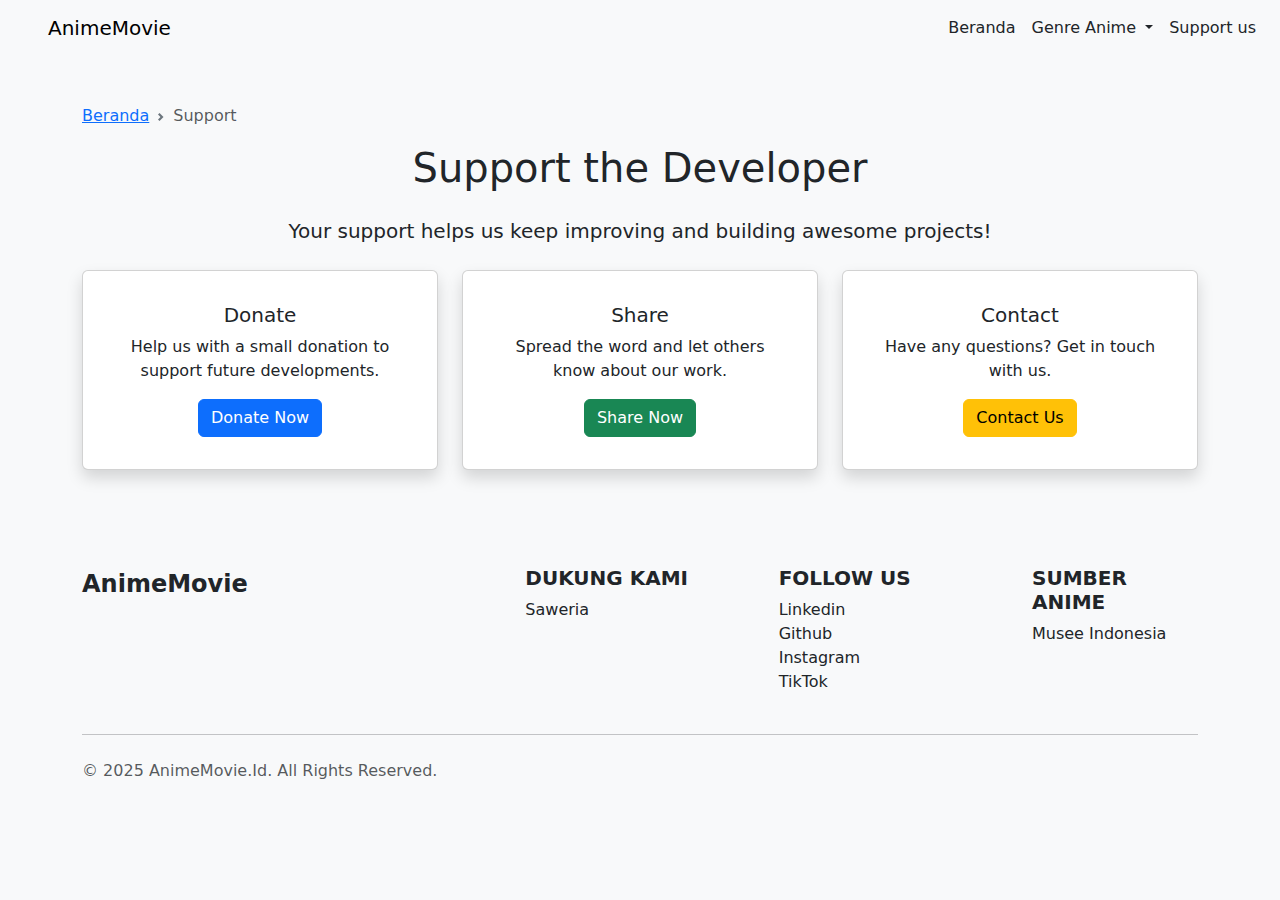
<file: support.html>
<!DOCTYPE html>
<html lang="en">
<head>
    <meta charset="UTF-8">
    <meta name="viewport" content="width=device-width, initial-scale=1">
    <title>Support Developer</title>
    <link href="https://cdn.jsdelivr.net/npm/bootstrap@5.3.0/dist/css/bootstrap.min.css" rel="stylesheet">
    <script src="https://cdn.jsdelivr.net/npm/bootstrap@5.3.0/dist/js/bootstrap.bundle.min.js"></script>
    <style>
        body {
            background-color: #f8f9fa;
        }
        .card {
            transition: transform 0.3s;
        }
        .card:hover {
            transform: scale(1.05);
        }
    </style>
</head>
<body>
     <!--Navbar start-->
     <nav class="navbar navbar-expand-lg bg-body-tertiary">
        <a class="navbar-brand ps-5" href="#"> 
          AnimeMovie
        </a>
       
        <button class="navbar-toggler" type="button" data-bs-toggle="offcanvas" data-bs-target="#navbarOffcanvasLg" aria-controls="navbarOffcanvasLg" aria-label="Toggle navigation">
          <span class="navbar-toggler-icon"></span>
        </button>
        <div class="offcanvas offcanvas-end" tabindex="-1" id="navbarOffcanvasLg" aria-labelledby="navbarOffcanvasLgLabel">
          <div class="offcanvas-header">
            <h5 class="offcanvas-title" id="offcanvasNavbarLabel">AnimeMovie</h5>
            <button type="button" class="btn-close" data-bs-dismiss="offcanvas" aria-label="Close"></button>
          </div>
          <div class="offcanvas-body">
            <ul class="navbar-nav justify-content-end flex-grow-1 pe-3">
              <li class="nav-item">
                <a class="nav-link active text-dark" aria-current="page" href="index.html">Beranda</a>
              </li>
              <li class="nav-item dropdown">
                <a class="nav-link dropdown-toggle text-dark" href="#" role="button" data-bs-toggle="dropdown" aria-expanded="false">
                  Genre Anime
                </a>
                <ul class="dropdown-menu">
                  <li><a class="dropdown-item" href="#">Action</a></li>
                  <li><a class="dropdown-item" href="#">Adventure</a></li>
                  <li><a class="dropdown-item" href="#">Comedy</a></li>
                  <li><a class="dropdown-item" href="#">Drama</a></li>
                  <li><a class="dropdown-item" href="#">Fantasy</a></li>
                  <li><a class="dropdown-item" href="#">Horror</a></li>
                  <li><a class="dropdown-item" href="#">Magic</a></li>
                  <li><a class="dropdown-item" href="#">Mystery</a></li>
                  <li><a class="dropdown-item" href="#">Romance</a></li>
                  <li><a class="dropdown-item" href="#">Sci-Fi</a></li>
                  <li><a class="dropdown-item" href="#">Slice of Life</a></li>
                  <li><a class="dropdown-item" href="#">Sports</a></li>
                </ul>
              </li>
              
            <li class="nav-item">
              <a class="nav-link text-dark" href="support.html">Support us</a>
            </li>
          </div>
        </div>
        </div>
      </nav>
      <!--Navbar end-->
    <div class="container text-center mt-5">
        <nav style="--bs-breadcrumb-divider: url(&#34;data:image/svg+xml,%3Csvg xmlns='http://www.w3.org/2000/svg' width='8' height='8'%3E%3Cpath d='M2.5 0L1 1.5 3.5 4 1 6.5 2.5 8l4-4-4-4z' fill='%236c757d'/%3E%3C/svg%3E&#34;);" aria-label="breadcrumb">
            <ol class="breadcrumb">
                <li class="breadcrumb-item"><a href="../index.html">Beranda</a></li>
              <li class="breadcrumb-item active" aria-current="page">Support</li>
            </ol>
          </nav>
        <h1 class="mb-4">Support the Developer</h1>
        <p class="lead">Your support helps us keep improving and building awesome projects!</p>
        
        <div class="row mt-4">
            <div class="col-md-4">
                <div class="card shadow p-3">
                    <div class="card-body">
                        <h5 class="card-title">Donate</h5>
                        <p class="card-text">Help us with a small donation to support future developments.</p>
                        <a href="#" class="btn btn-primary">Donate Now</a>
                    </div>
                </div>
            </div>
            <div class="col-md-4">
                <div class="card shadow p-3">
                    <div class="card-body">
                        <h5 class="card-title">Share</h5>
                        <p class="card-text">Spread the word and let others know about our work.</p>
                        <a href="#" class="btn btn-success">Share Now</a>
                    </div>
                </div>
            </div>
            <div class="col-md-4">
                <div class="card shadow p-3">
                    <div class="card-body">
                        <h5 class="card-title">Contact</h5>
                        <p class="card-text">Have any questions? Get in touch with us.</p>
                        <a href="#" class="btn btn-warning">Contact Us</a>
                    </div>
                </div>
            </div>
        </div>
    </div>

    <br><br>
    
    <!--footer start-->
    <footer class="bg-light text-dark py-5">
        <div class="container">
            <div class="row justify-content-between">
                <div class="col-md-4 mb-4">
                    <a href="#" class="d-flex align-items-center text-decoration-none text-dark">
                        <span class="fs-4 fw-semibold">AnimeMovie</span>
                    </a>
                </div>
                <div class="col-md-2">
                    <h5 class="text-uppercase fw-bold">Dukung kami</h5>
                    <ul class="list-unstyled">
                        <li><a href="https://flowbite.com/" class="text-dark text-decoration-none">Saweria</a></li>
                    </ul>
                </div>
                <div class="col-md-2">
                    <h5 class="text-uppercase fw-bold">Follow Us</h5>
                    <ul class="list-unstyled">
                        <li><a href="https://www.linkedin.com/in/farisiskandarhafidz/" class="text-dark text-decoration-none">Linkedin</a></li>
                        <li><a href="https://github.com/Hafezaul" class="text-dark text-decoration-none">Github</a></li>
                        <li><a href="https://www.instagram.com/al_hafidz_295/" class="text-dark text-decoration-none">Instagram</a></li>
                        <li><a href="https://www.tiktok.com/@halia_fiz?is_from_webapp=1&sender_device=pc" class="text-dark text-decoration-none">TikTok</a></li>
                    </ul>
                </div>
                <div class="col-md-2">
                    <h5 class="text-uppercase fw-bold">Sumber anime</h5>
                    <ul class="list-unstyled">
                        <li><a href="https://www.youtube.com/@MuseIndonesia" class="text-dark text-decoration-none">Musee Indonesia</a></li>
                    </ul>
                </div>
            </div>
            <hr class="my-4">
            <div class="d-flex justify-content-between align-items-center">
                <span class="text-muted">© 2025 AnimeMovie.Id. All Rights Reserved.</span>
                <div>
                    <a href="https://www.linkedin.com/in/farisiskandarhafidz/" class="text-dark me-3"><i class="bi bi-linkedin"></i></a>
                    <a href="https://github.com/Hafezaul" class="text-dark me-3"><i class="bi bi-github"></i></a>
                    <a href="https://www.instagram.com/al_hafidz_295/" class="text-dark"><i class="bi bi-instagram"></i></a>
                </div>
            </div>
        </div>
      </footer>
</body>
</html>
</file>
